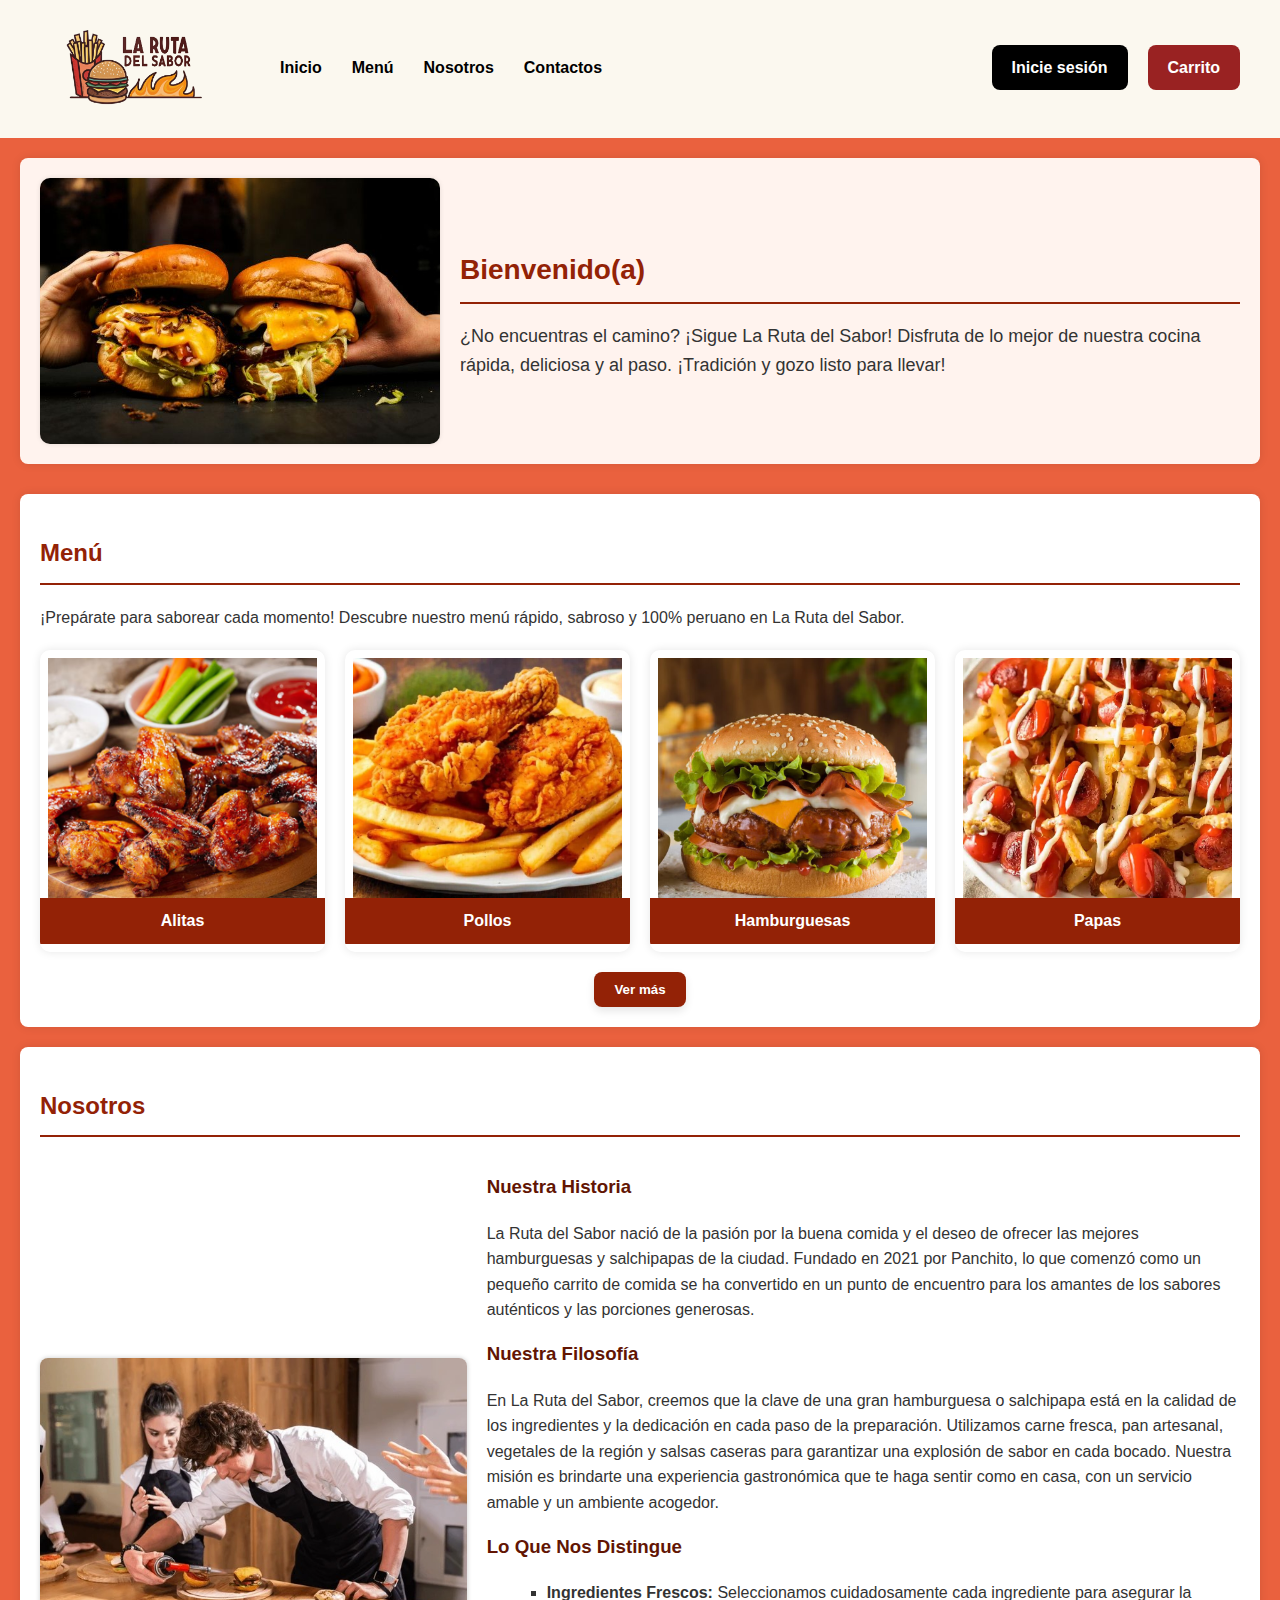
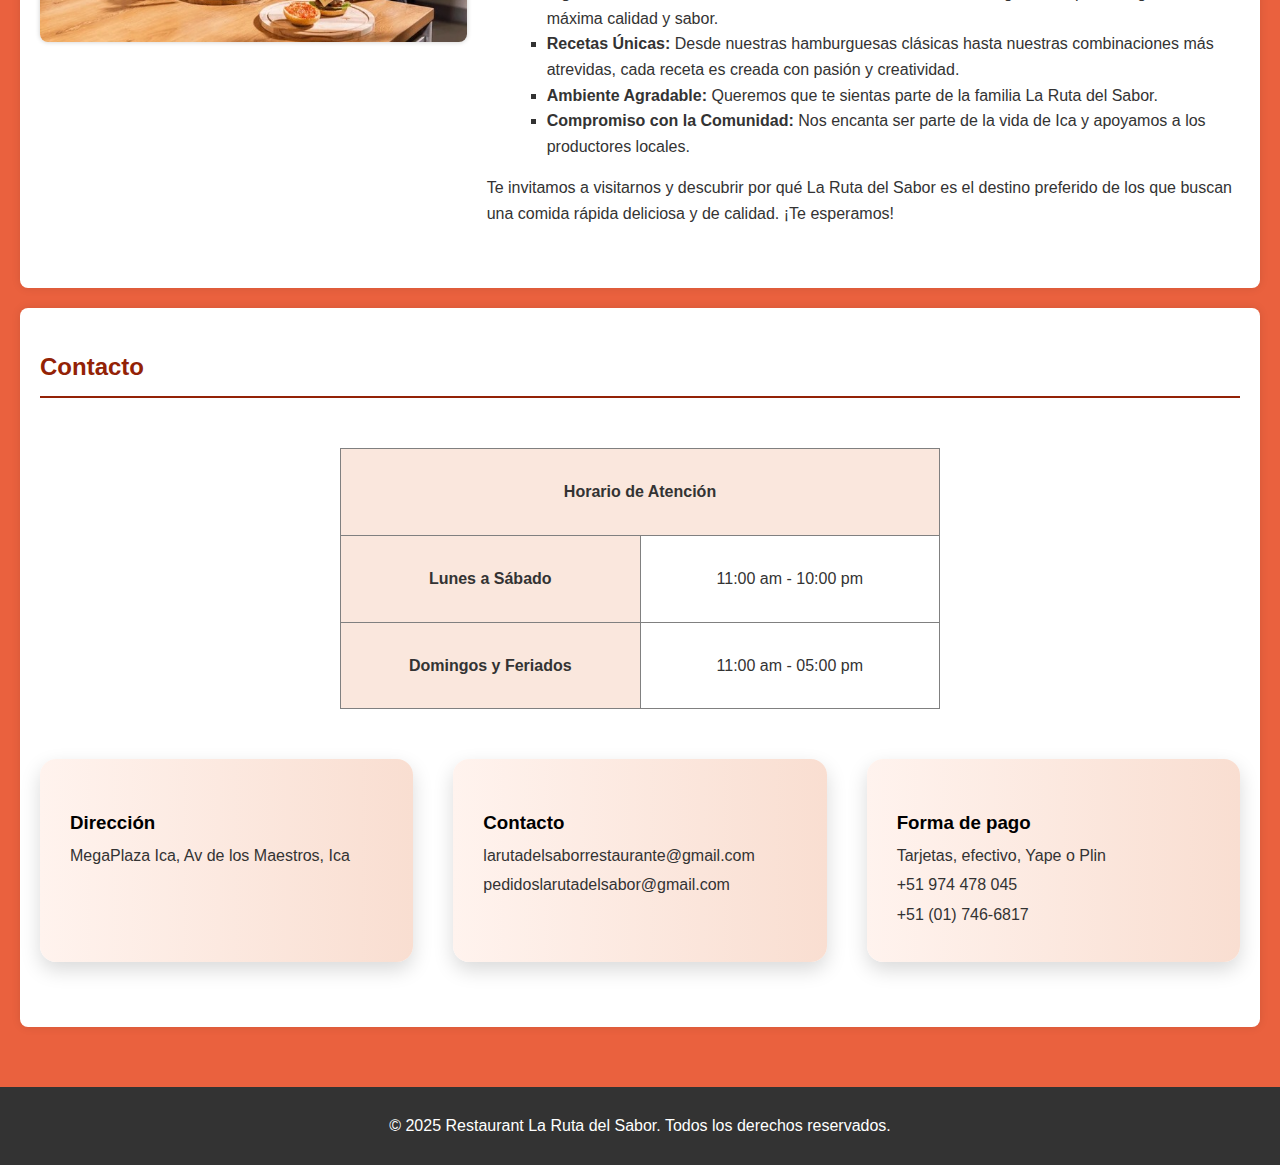
<file: PWeb.html>
<!DOCTYPE html>
<html lang="es">

<head>
    <meta charset="UTF-8" />
    <meta name="viewport" content="width=device-width, initial-scale=1.0" />
    <title>La Ruta del Sabor</title>
    <link rel="stylesheet" href="style.css" />
</head>

<body>
    <!-- Encabezado actualizado -->
    <header>
        <div class="nav-container">
            <div class="Logo">
                <img src="Icon/logo.png" alt="Logo" class="responsive-img">
            </div>
            <nav class="menu">
                <a href="#inicio">
                    <p>Inicio</p>
                </a>
                <a href="#menu">
                    <p>Menú</p>
                </a>
                <a href="#nosotros">
                    <p>Nosotros</p>
                </a>
                <a href="#contacto">
                    <p>Contactos</p>
                </a>
            </nav>
            <div class="registro">
                <a href="login.html">Inicie sesión</a>
            </div>
             <div class="carrito">
                <a href="carrito.html">Carrito</a>

            </div>
        </div>
    </header>

    <main>
        <div class="inicio" id="inicio">
            <div class="imagen-bienvenida">
                <img src="Icon/inicio.jpg" alt="Imagen destacada" class="responsive-img"/>
            </div>
            <div class="texto-bienvenida">
                <h2>Bienvenido(a)</h2>
                <p>¿No encuentras el camino? ¡Sigue La Ruta del Sabor!
                    Disfruta de lo mejor de nuestra cocina rápida, deliciosa y al paso. ¡Tradición y gozo listo para
                    llevar!</p>
            </div>
        </div>

        <div class="menu-section" id="menu">
            <h2>Menú</h2>
            <p>¡Prepárate para saborear cada momento! Descubre nuestro menú rápido,
                sabroso y 100% peruano en La Ruta del Sabor.</p>
            <div class="galeria-menu">
                <div class="galeria-item">
                    <img src="Icon/alitas.jpg" alt="Alitas" class="responsive-img"/>
                    <div class="etiqueta">Alitas</div>
                </div>
                <div class="galeria-item">
                    <img src="Icon/broaster.jpg" alt="Pollo Broaster" class="responsive-img"/>
                    <div class="etiqueta">Pollos</div>
                </div>
                <div class="galeria-item">
                    <img src="Icon/hamburguesa.jpg" alt="Hamburguesa" class="responsive-img"/>
                    <div class="etiqueta">Hamburguesas</div>
                </div>
                <div class="galeria-item">
                    <img src="Icon/salchipapas.jpg" alt="Salchipapas" class="responsive-img"/>
                    <div class="etiqueta">Papas</div>
                </div>
            </div>
            <button class="ver-mas-btn" onclick="location.href='menu-completo.html'">Ver más</button>

        </div>

        <div class="nosotros" id="nosotros">
            <h2>Nosotros</h2>
            <div class="nosotros-contenido">
                <div class="nosotros-imagen">
                    <img src="Icon/cocinando.jpg" alt="Nuestro equipo cocinando hamburguesas" class="responsive-img">
                </div>
                <div class="nosotros-texto">
                    <h3>Nuestra Historia</h3>
                    <p>
                        La Ruta del Sabor nació de la pasión por la buena comida y el deseo de ofrecer las mejores
                        hamburguesas y salchipapas de la ciudad.
                        Fundado en 2021 por Panchito, lo que comenzó como un pequeño carrito de comida se ha convertido
                        en un
                        punto de encuentro para los amantes de los sabores auténticos y las porciones generosas.
                    </p>
                    <h3>Nuestra Filosofía</h3>
                    <p>
                        En La Ruta del Sabor, creemos que la clave de una gran hamburguesa o salchipapa está en la
                        calidad de los ingredientes y la dedicación en cada paso de la preparación.
                        Utilizamos carne fresca, pan artesanal, vegetales de la región y salsas caseras para garantizar
                        una explosión de sabor en cada bocado.
                        Nuestra misión es brindarte una experiencia gastronómica que te haga sentir como en casa, con un
                        servicio amable y un ambiente acogedor.
                    </p>
                    <h3>Lo Que Nos Distingue</h3>
                    <ul>
                        <li><b>Ingredientes Frescos:</b> Seleccionamos cuidadosamente cada ingrediente para asegurar la
                            máxima calidad y sabor.</li>
                        <li><b>Recetas Únicas:</b> Desde nuestras hamburguesas clásicas hasta nuestras combinaciones más
                            atrevidas, cada receta es creada con pasión y creatividad.</li>
                        <li><b>Ambiente Agradable:</b> Queremos que te sientas parte de la familia La Ruta del Sabor.
                        </li>
                        <li><b>Compromiso con la Comunidad:</b> Nos encanta ser parte de la vida de Ica y apoyamos a los
                            productores locales.</li>
                    </ul>
                    <p>
                        Te invitamos a visitarnos y descubrir por qué La Ruta del Sabor es el destino preferido de los
                        que buscan una comida rápida deliciosa y de calidad. ¡Te esperamos!
                    </p>
                </div>
            </div>
                    
        </div>  
        <div class="contacto" id="contacto">
            <h2>Contacto</h2>

            <table class="contacto-tabla" border="1" title="horario">
                <tr>
                    <th colspan="2">Horario de Atención</th>
                </tr>
                <tr>
                    <th>Lunes a Sábado</th>
                    <td>11:00 am - 10:00 pm</td>
                </tr>
                <tr>
                    <th>Domingos y Feriados</th>
                    <td>11:00 am - 05:00 pm</td>
                </tr>
            </table>
            
            <div class="contacto-grid">
                <div class="contacto-item">
                    <h3>Dirección</h3>
                    <p>MegaPlaza Ica, Av de los Maestros, Ica</p>
                </div>

                <div class="contacto-item">
                    <h3>Contacto</h3>
                    <a href="mailto:https://mail.google.com/mail/u/0/#inbox">larutadelsaborrestaurante@gmail.com</a>
                    <p>pedidoslarutadelsabor@gmail.com</p>
                </div>

                <div class="contacto-item">
                    <h3>Forma de pago</h3>
                    <p>Tarjetas, efectivo, Yape o Plin</p>
                    <p>‪+51 974 478 045‬</p>
                    <p>‪+51 (01) 746-6817‬</p>
                </div>
            </div>
                    
        </div>
    </main>

    <footer>
        <p>&copy; 2025 Restaurant La Ruta del Sabor. Todos los derechos reservados.</p>
    </footer>
</body>

</html>
</file>
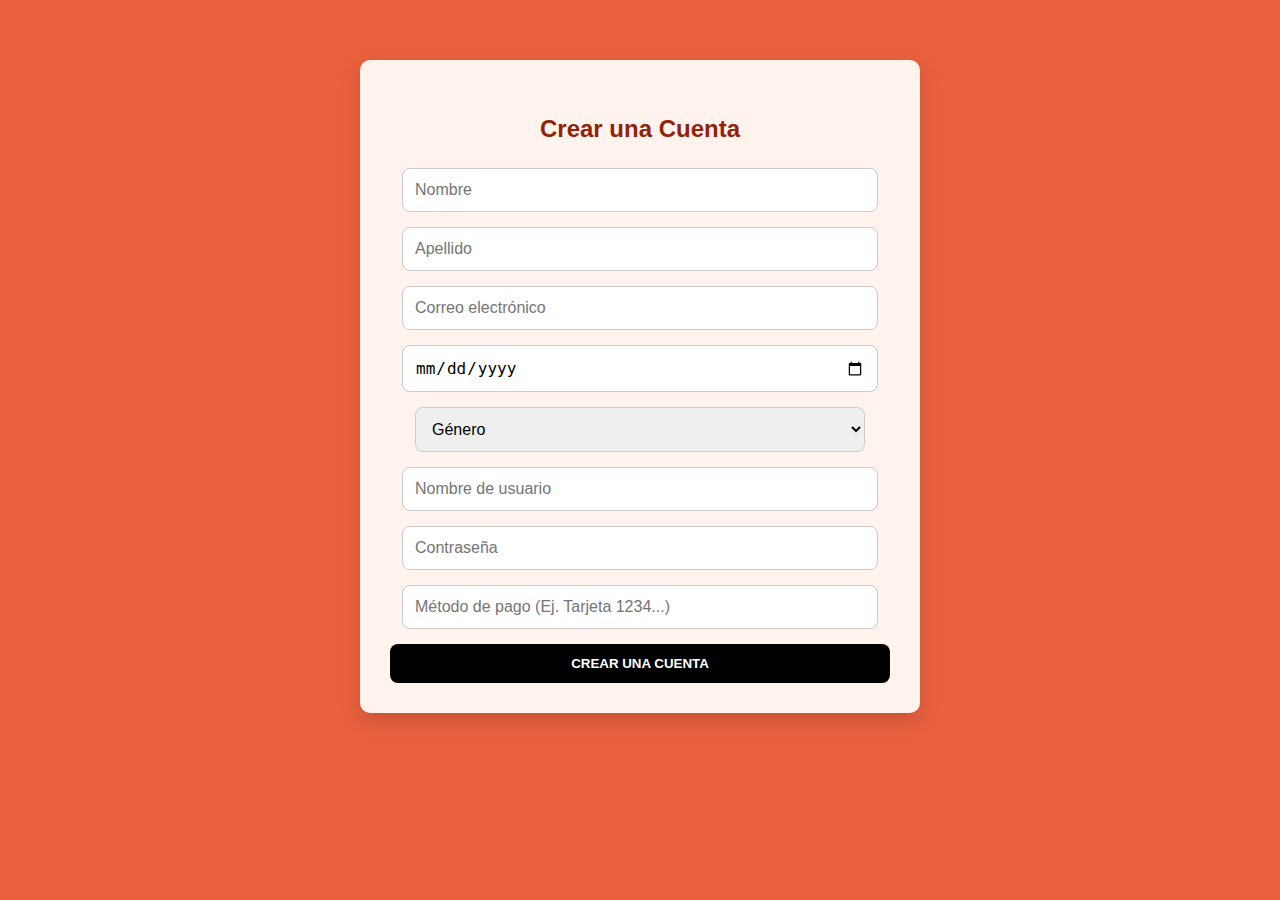
<file: registro.html>
<!DOCTYPE html>
<html lang="en">
<head>
  <meta charset="UTF-8">
  <meta name="viewport" content="width=device-width, initial-scale=1.0">
  <title>Registro de Cuenta</title>
  <link rel="stylesheet" href="style.css" />
</head>

<body class="registro-cuenta">
  <div class="form-container">
    <h2>Crear una Cuenta</h2>
    <form id="registroForm">
      <input type="text" placeholder="Nombre" required />
      <input type="text" placeholder="Apellido" required />
      <input type="email" placeholder="Correo electrónico" required />
      <input type="date" placeholder="Fecha de nacimiento" required />
      <select required>
        <option value="">Género</option>
        <option value="masculino">Masculino</option>
        <option value="femenino">Femenino</option>
        <option value="otro">Otro</option>
      </select>
      <input type="text" placeholder="Nombre de usuario" required />
      <input type="password" placeholder="Contraseña" required />
      <input type="text" placeholder="Método de pago (Ej. Tarjeta 1234...)" required />
      <button type="submit">CREAR UNA CUENTA</button>
    </form>
  </div>
  <script>
    document.getElementById("registroForm").addEventListener("submit", function (event) {
      event.preventDefault();

      const form = event.target;
      const inputs = form.querySelectorAll("input, select");

      let allFilled = true;

      inputs.forEach(input => {
        if (!input.value.trim()) {
          allFilled = false;
        }
      });

      if (allFilled) {
        // Redirigir al Pweb
        window.location.href = "PWeb.html";
      } else {
        alert("Por favor, completa todos los campos.");
      }
    });
  </script>
</body>
</html>
</file>
<file: style.css>
/* stilos generales */
body {
    font-family: Arial, sans-serif;
    margin: 0;
    padding: 0;
    background-color:#ea613e ;
    color: #333;
    line-height: 1.6;
}

img {
    max-width: 100%;
    height: auto;
    display: block;
}

.container {
    width: 80%;
    margin: auto;
    overflow: hidden;
}

/* Encabezado personalizado */
header {
    background-color: #fbf8ef;
    color: white;
    padding-top: 0px;
    min-height: 70px;
    border-bottom: 3px solid #fbf8ef;
    justify-content: center;
    align-items: center;
}

.nav-container {
    display: flex;
  flex-wrap: wrap; /* Permite que los elementos bajen en pantallas pequeñas */
  align-items: center;
  justify-content: flex-start; /* Alinea todo a la izquierda */
  gap: 20px; /* Espacio entre logo y menú */
  padding: 20px 40px;
}

.Logo {
    display: flex;
    align-items: center;
    justify-content: flex-start;
    padding: 0;
    margin-left: 0; /* Eliminamos margen fijo */
    max-width: 200px;
    flex: 1 1 100px;
}

.Logo img {
    width: 190px;
    object-fit: contain;
    transition: transform 0.3s ease;
}

header.minimized .Logo img {
    width: 130px;
}

.Logo img:hover {
    transform: scale(1.1); /*Sirve para hacer un zoom al logo*/
}

.menu {
    display: flex;
    flex-wrap: wrap;
    gap: 30px;
    justify-content: flex-start;
    flex: none; /* Evita que empuje el contenido hacia la derecha */
    margin-left: 20px; /* Opcional: espacio entre logo y menú */
}

.menu a {
    text-decoration: none;
    color: inherit;
}

.menu p {
    margin: 0;
    color: rgb(0, 0, 0);
    font-weight: bold;
    cursor: pointer;
    transition: color 0.3s ease;
}

.menu p:hover {
    color: #c02020;
    border-bottom: 2px solid #c02020;
}



/* Sección de bienvenida */
main {
    padding: 20px;
}

.inicio {
    display: flex;
    flex-wrap: wrap;
    align-items: center;
    padding: 20px;
    background-color: #fff3ee;
    border-radius: 8px;
    box-shadow: 0 0 10px rgba(0, 0, 0, 0.1);
    margin-bottom: 30px;
}

.imagen-bienvenida {
    flex: 1 1 300px;
    max-width: 400px;
    margin-right: 20px;
}

.imagen-bienvenida img {
    border-radius: 10px;
    box-shadow: 0 0 5px rgba(0, 0, 0, 0.1);
    transition: filter 0.4s ease;
}

.imagen-bienvenida img:hover{
    box-shadow: 0 18px 20px rgba(0, 0, 0, 0.2);
}

.texto-bienvenida {
    flex: 2 1 400px;
}

.texto-bienvenida h2 {
    color: #932206;
    font-size: 28px;
    margin-bottom: 10px;
}

.texto-bienvenida p {
    font-size: 18px;
    color: #333;
    line-height: 1.6;
}

.inicio h2,
.menu-section h2,
.nosotros h2,
.contacto h2 {
    color: #932206;
    border-bottom: 2px solid #932206;
    padding-bottom: 10px;
}

.menu-section,
.nosotros {
    margin-bottom: 20px;
    background: white;
    padding: 20px;
    border-radius: 8px;
    box-shadow: 0 0 10px rgba(0, 0, 0, 0.1);
}

.nosotros h2 {
    color: #932206;
    border-bottom: 2px solid #932206;
    padding-bottom: 10px;
}

.nosotros-contenido {
    display: flex;
    flex-wrap: wrap;
    align-items: center;
}

.nosotros-imagen {
    flex: 1 1 300px;
    margin-right: 20px;
}

.nosotros-imagen img {
    border-radius: 8px;
    box-shadow: 0 0 5px rgba(0, 0, 0, 0.2);
    max-width: 100%;   /* se adapta al ancho de su contenedor */
  height: auto;      /* mantiene la proporción original */
  object-fit: contain;
  transition: transform 0.3s ease;
  display: block;
}

.nosotros-texto {
    flex: 2 1 500px;
}

.nosotros-texto h3 {
    color: #621503;
    margin-top: 15px;
}

.nosotros-texto ul {
    list-style-type: square;
    margin-left: 20px;
}

.contacto {
    margin-bottom: 20px;
    background: white;
    padding: 20px;
    border-radius: 8px;
    box-shadow: 0 0 10px rgba(0, 0, 0, 0.1);
}


.galeria-item {
    background: #fff;
    border-radius: 8px;
    overflow: hidden;
    box-shadow: 0 0 10px rgba(0, 0, 0, 0.1);
    display: flex;
    flex-direction: column;
    align-items: center;
    text-align: center;
    box-shadow: 0 0 10px rgba(0,0,0,0.1);
    transition: transform 0.4s ease, box-shadow 0.4s ease;
}

.galeria-item img {
   width: 480px;
  height: 240px;
  object-fit: cover;
}

.galeria-item:hover {
    transform: translateY(-10px);
    box-shadow: 0 10px 25px rgba(0, 0, 0, 0.2);
}

.etiqueta {
    width: 100%;
    background-color: #932206;
    color: white;
    padding: 10px;
    font-weight: bold;
}

.ver-mas-btn {
    background-color: #932206;
    color: white;
    padding: 10px 20px;
    font-weight: bold;
    border: none;
    border-radius: 8px;
    margin-top: 20px;
    cursor: pointer;
    width: fit-content;
    display: block;
    margin-left: auto;
    margin-right: auto;
    transition: transform 0.4s ease, box-shadow 0.4s ease;
    box-shadow: 0 4px 8px rgba(0,0,0,0.1);
}

.ver-mas-btn:hover{
    transform: rotate(-1deg) scale(1.05);
    box-shadow: 5px 5px 5px rgba(0,0,0,0.2);
}

.contacto-tabla {
    width: 50%;
    border-radius: 16px;
    border-collapse: collapse;
    margin: 50px auto; /* Simplifiqué la declaración de márgenes */
}

th {
    background-color: #fae7dd;
}

th, td {
    text-align: center;
    padding: 30px;
    width: 50%;
}

.contacto-grid {
    display: flex;
    flex-wrap: wrap;
    gap: 40px;
    justify-content: space-between;
    margin-top: 20px;
}

.contacto-item {
    flex: 1 1 200px;
    min-width: 200px;
    margin-bottom: 20px;
    background: linear-gradient(to right, #fff3ee, #f9ded1); /* Degradado suave */
    padding: 30px;
    border-radius: 16px;
    box-shadow: 0 8px 20px rgba(0, 0, 0, 0.15); /* Sombra más suave y amplia */
    transition: transform 0.3s ease, box-shadow 0.3s ease;
        overflow-wrap: break-word;
    word-wrap: break-word;
    word-break: break-word;
    white-space: normal;
}

.contacto-item h3 {
    color: #000000;
    margin-bottom: 5px;
}

a {
    text-decoration: none;
    color: inherit;
}

.contacto-item p {
    display: block;
    margin: 4px 0;
    color: inherit;
    text-decoration: none;
}

footer {
    background-color: #333;
    color: white;
    text-align: center;
    padding: 10px;
    margin-top: 20px;
}












/*NUEVO*/


/*VINCULOS*/
.registro {
    margin-left: auto; /* Empuja este cuadro hacia la derecha */
}

.registro a {
    display: inline-block;
    background-color: #000; /* Fondo negro */
    color: #fff; /* Letras blancas */
    padding: 10px 20px;
    border-radius: 8px;
    text-decoration: none;
    font-weight: bold;
    transition: background-color 0.3s ease, transform 0.3s ease, box-shadow 0.3s ease;
}

.registro a:hover {
    background-color: #ea613e; /* Naranja cálido para resaltar */
    color: #fff;
    transform: scale(1.05);
    box-shadow: 0 4px 12px rgba(0, 0, 0, 0.3);
}
.carrito a{
  display: inline-block;
    background-color:#922; 
    color: #fff; /* Letras blancas */
    padding: 10px 20px;
    border-radius: 8px;
    text-decoration: none;
    font-weight: bold;
    transition: background-color 0.3s ease, transform 0.3s ease, box-shadow 0.3s ease;
}

/*MENÚ COMPLETO*/
.galeria-menu {
    display: grid;
    grid-template-columns: repeat(auto-fit, minmax(200px, 1fr));
    gap: 20px;
    margin-top: 20px;
}
.galeria-item img:hover {
    opacity:0.5; /* o cualquier valor entre 0 (transparente) y 1 (opaco) */
    transition: opacity 0.5s ease;
    cursor: pointer;
}

.galeria-horizontal {
  display: flex;
  overflow-x: auto;
  scroll-behavior: smooth;
  gap: 10px;
  padding: 10px 0;
}


.galeria-item {
  min-width: 220px;
  flex-shrink: 0;
  background: #fff;
  border-radius: 10px;
  padding: 0.5rem;
  text-align: center;
}

.flechas {
  text-align: right;
  margin: 5px 0;
}

.flechas button {
  background-color: #000;
  color: white;
  border: none;
  padding: 5px 10px;
  font-size: 20px;
  margin-left: 5px;
  cursor: pointer;
  border-radius: 5px;
}
/*AGREGAR CARRITO*/


     .modal {
      display: none;
      position: fixed;
      top: 0; left: 0;
      width: 100%; height: 100%;
      background-color: rgba(0,0,0,0.6);
      justify-content: center;
      align-items: center;
      z-index: 1000;
    }
    .modal-content {
      background:#fbf8ef;
      padding: 2rem;
      border-radius: 12px;
      width: 90%;
      max-width: 400px;
      text-align: center;
    }
    .modal img {
      width: 100%;
      border-radius: 10px;
    }
    .modal h4 {
      margin-top: 1rem;
    }
    .modal-buttons {
      margin-top: 1.5rem;
      display: flex;
      justify-content: space-around;
    }
    .modal-buttons button {
      padding: 0.5rem 1rem;
      border: none;
      border-radius: 8px;
      cursor: pointer;
    }
    .btn-agregar {
      background-color: #28a745;
      color: white;
    }
    .btn-salir {
      background-color: #dc3545;
      color: white;
    }


    /*CARRITO*/

.seccion-carrito {
  background-color: transparent; /* fondo transparente */
  padding: 3rem 1rem;
}

.seccion-carrito .carrito-contenedor {
  max-width: 1000px;
  margin: auto;
  padding: 2rem;
  background-color: #ffffff; /* fondo blanco */
  color: #111111; /* texto negro */
  border-radius: 12px;
  box-shadow: 0 4px 20px rgba(0, 0, 0, 0.1);
  display: grid;
  gap: 2rem;
}

.seccion-carrito h2 {
  text-align: center;
  color: #000; /* negro */
  margin: 0;
}


.seccion-carrito .carrito-grid {
  display: grid;
  gap: 1.5rem;
}


/* Ítems del carrito */
.seccion-carrito .item {
  display: grid;
  grid-template-columns: 100px 1fr auto;
  align-items: center;
  gap: 1rem;
  background-color: #f7f7f7; /* fondo gris claro */
  padding: 1rem;
  border-radius: 10px;
  box-shadow: 0 2px 6px rgba(0,0,0,0.1);
}

.seccion-carrito .item img {
  width: 100%;
  border-radius: 6px;
}

/* Detalles del producto */
.seccion-carrito .item-info {
  display: grid;
  gap: 0.3rem;
}

.seccion-carrito .item-info h3 {
  margin: 0;
  color: #000; /* negro */
}

/* Input cantidad */
.seccion-carrito .cantidad {
  width: 60px;
  padding: 0.3rem;
  text-align: center;
  border: 1px solid #ccc;
  border-radius: 5px;
  color: var(--texto);
}

/* Botón eliminar */
.seccion-carrito .eliminar {
  background-color: #ff4c4c;
  color: #fff;
  border: none;
  padding: 0.4rem 0.8rem;
  border-radius: 6px;
  cursor: pointer;
}

/* Sección resumen */
.seccion-carrito .resumen {
  display: grid;
  justify-items: end;
  gap: 0.7rem;
  color: #000; /* negro */
}

.seccion-carrito .resumen h3 {
  margin: 0;
}

/* Botón de compra */
.seccion-carrito .btn-comprar {
  background-color: #ea613e;
  color: #fff;
  font-weight: bold;
  padding: 0.8rem 1.2rem;
  border: none;
  border-radius: 8px;
  cursor: pointer;
  transition: background-color 0.3s;
}

.seccion-carrito .btn-comprar:hover {
  background-color: #c84c2e;
}
@media (max-width: 768px) {
  .seccion-carrito .item {
    grid-template-columns: 1fr;
    text-align: center;
  }

  .seccion-carrito .item img {
    margin: auto;
    max-width: 80px;
  }

  .seccion-carrito .item-info {
    justify-items: center;
  }

  .seccion-carrito .resumen {
    justify-items: center;
    text-align: center;
  }

  .seccion-carrito .btn-comprar {
    width: 100%;
  }
}

#carrito {
  font-family: 'Inter', sans-serif;  /* asumo que usas Inter o similar */
  background-color: #7b3030; /* tono guinda medio */
  color: #f3f3f3; /* texto claro para contraste */
  padding: 1.5rem;
  border-radius: 8px;
  display: grid;
  grid-template-columns: 1fr;
  gap: 1.2rem;
  max-width: 600px;
  margin: 2rem auto;
  box-shadow: 0 4px 8px rgb(123 48 48 / 0.4);
}

#carrito h2 {
  font-weight: 700;
  font-size: 1.8rem;
  margin-bottom: 1rem;
  border-bottom: 2px solid #922c2c;
  padding-bottom: 0.4rem;
}

#carrito .producto {
  display: grid;
  grid-template-columns: 2fr 1fr 1fr 0.5fr;
  align-items: center;
  padding: 0.8rem 1rem;
  background-color: #922c2c; /* un guinda un poco más oscuro */
  border-radius: 6px;
  gap: 0.8rem;
}

#carrito .producto p {
  margin: 0;
  font-weight: 600;
  font-size: 1rem;
  white-space: nowrap;
  overflow: hidden;
  text-overflow: ellipsis;
}

#carrito .producto .precio,
#carrito .producto .cantidad {
  text-align: center;
  font-weight: 700;
}

#carrito .producto .eliminar {
  cursor: pointer;
  color: #ff7b7b; /* rojo suave para botón eliminar */
  font-weight: 700;
  user-select: none;
  transition: color 0.3s ease;
}

#carrito .producto .eliminar:hover {
  color: #ff4c4c;
}

#carrito .totales {
  margin-top: 1rem;
  padding-top: 1rem;
  border-top: 2px solid #922c2c;
  display: grid;
  grid-template-columns: 1fr 1fr;
  gap: 0.4rem 1rem;
  font-weight: 700;
  font-size: 1.1rem;
}

#carrito .totales .label {
  justify-self: start;
}

#carrito .totales .valor {
  justify-self: end;
  color: #ffecec; /* un poco más claro para el total */
}


/*LOGIN*/
.login-page {
    display: flex;
    height: 100vh;
    position: relative;
    font-family: Arial, sans-serif;
    color: rgb(0, 0, 0);
}

.login-page .login-image {
    flex: 1.5;
    display: flex;
    justify-content: center;
    align-items: center;
    background-color: #fff3ee;
    overflow: hidden;
    position: relative;
}

.login-page .login-image img {
    width: 100%;
    height: 100%;
    object-fit: cover;
    object-position: center;
    transition: transform 0.5s ease-in-out;
    position: absolute;
}

.login-page .login-image:hover img {
    transform: translateX(20%);
}

.login-page .form-container {
    flex: 2.5;
    display: flex;
    flex-direction: column;
    justify-content: center;
    align-items: center;
    padding: 60px;
    background-color: #fff3ee;
    box-shadow: 0 8px 20px rgba(0, 0, 0, 0.1);
    position: relative;
    z-index: 1;
}

.login-page .form-container h2 {
    text-align: center;
    margin-bottom: 20px;
    color: #932206;
}

.login-page .form-container input {
    width: 100%;
    max-width: 500px;
    padding: 15px;
    margin-bottom: 20px;
    margin-top: 8px;
    border-radius: 8px;
    border: 1px solid #ccc;
    font-size: 16px;
    box-sizing: border-box;
}

.login-page .form-container button {
    background-color: #000;
    color: #fff;
    padding: 12px;
    width: 100%;
    font-weight: bold;
    border: none;
    border-radius: 8px;
    cursor: pointer;
    transition: transform 0.3s ease, background-color 0.3s ease, box-shadow 0.3s ease;
}

.login-page .form-container button:hover {
    background-color: #ea613e;
    transform: scale(1.05);
    box-shadow: 0 4px 12px rgba(0, 0, 0, 0.3);
}

.login-page .boton-registro {
    text-align: center;
    margin-top: 15px;
}

.login-page .boton-registro a {
    color: #932206;
    font-weight: bold;
    text-decoration: none;
}

.login-page .boton-registro a:hover {
    text-decoration: underline;
}

/*REGISTRO*/

.registro-cuenta {
  font-family: Arial, sans-serif;
  color: white;
  text-align: center;
  animation: fondoAnimado 5s infinite alternate;
}

@keyframes fondoAnimado {
  0% { background-color: #faf6f6; }
  50% { background-color: #ebddd7; }
  100% { background-color: #e8bba8; }
}

.registro-cuenta .form-container {
  max-width: 500px;
  margin: 60px auto;
  background-color: #fff3ee;
  padding: 30px;
  border-radius: 10px;
  box-shadow: 0 8px 20px rgba(0, 0, 0, 0.15);
}

.registro-cuenta .form-container h2 {
  text-align: center;
  margin-bottom: 20px;
  color: #932206;
}

.registro-cuenta .form-container input,
.registro-cuenta .form-container select {
  display: block;
  width: 100%;
  max-width: 450px;
  padding: 12px;
  margin: 0 auto 15px auto;
  border-radius: 8px;
  border: 1px solid #ccc;
  font-size: 16px;
  transition: box-shadow 0.3s ease;
  overflow: auto;
}

.registro-cuenta .form-container input:hover,
.registro-cuenta .form-container select:hover {
  box-shadow: 0 4px 12px rgba(0, 0, 0, 0.2);
}

.registro-cuenta .form-container .name-fields {
  display: flex;
  gap: 20px;
}

.registro-cuenta .form-container button {
  background-color: #000;
  color: #fff;
  padding: 12px;
  width: 100%;
  font-weight: bold;
  border: none;
  border-radius: 8px;
  cursor: pointer;
  transition: transform 0.3s ease, background-color 0.3s ease, box-shadow 0.3s ease;
}

.registro-cuenta .form-container button:hover {
  background-color: #ea613e;
  transform: scale(1.05);
  box-shadow: 0 4px 12px rgba(0, 0, 0, 0.3);
}
</file>
